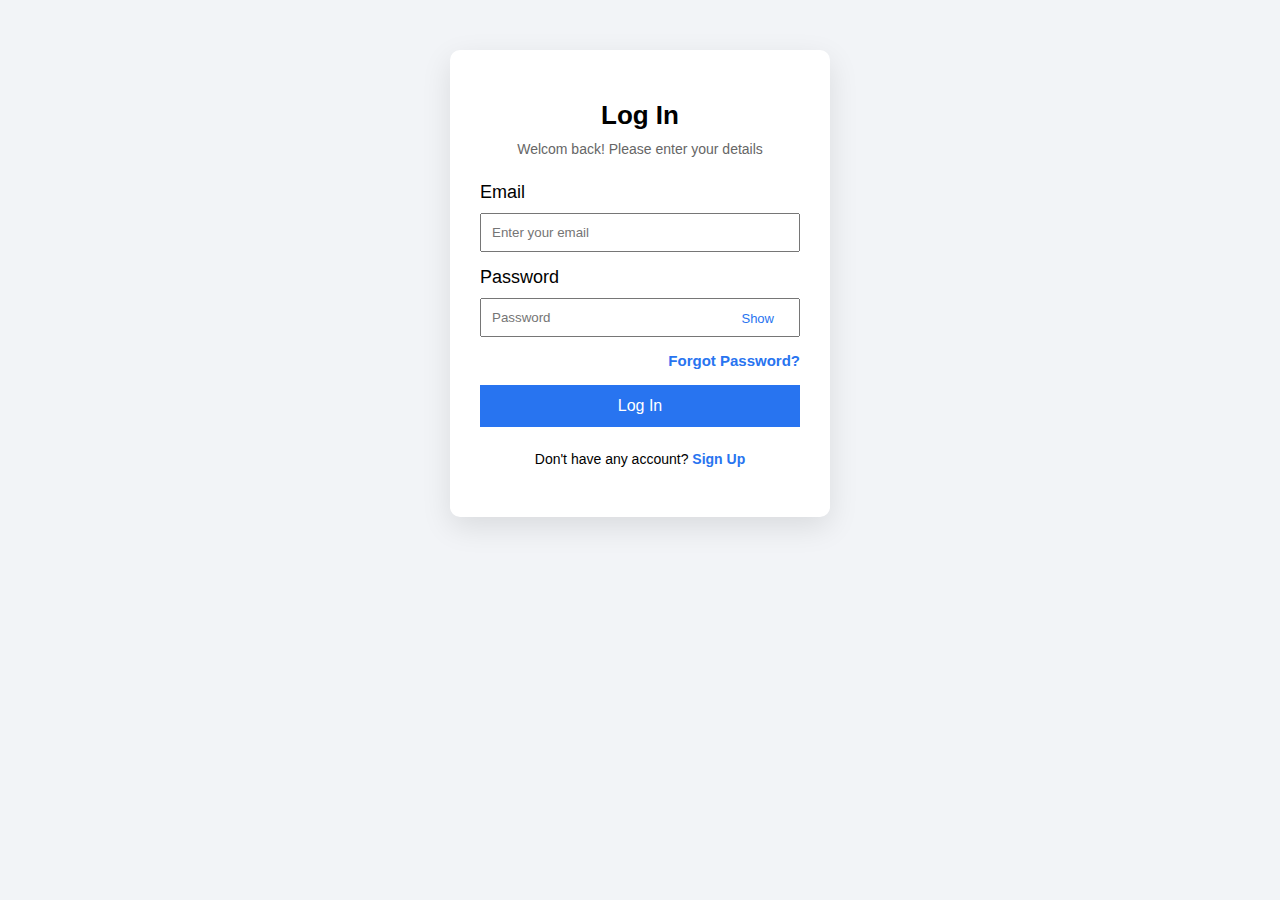
<file: index.html>
<!DOCTYPE html>
<html lang="en">

<head>
    <meta charset="UTF-8">
    <meta name="viewport" content="width=device-width, initial-scale=1.0">
    <title>Login Form</title>
    <link rel="stylesheet" href="style.css">
    <link rel="icon" href="image/logo.jpg">
</head>

<body>
    <div class="login-container">
        <div class="login-header">
            <h1>Log In</h1>
            <p>Welcom back! Please enter your details</p>
        </div>
        <form class="login-form">
            <p id="msg" class="msg"></p>
            <div class="form-group">
                <label for="emial">Email</label>
                <input type="text" id="emailid" placeholder="Enter your email">
            </div>
            <div class="form-group">
                <label for="psswrd">Password</label>
                <div class="password-wrapper">
                    <input type="password" id="password" placeholder="Password">
                    <button type="button" id="togglePassword" class="show-btn">Show</button>
                </div>
            </div>
            <p><a href="forgotPassword/forgotpass.html">Forgot Password?</a></p>
            <button type="submit" id="loginbtn" class="login-btn">Log In</button>
        </form>
        <div class="login-footer">
            <p>Don't have any account? <a href="signupForm/signup.html">Sign Up</a></p>
        </div>
    </div>
    <script src="script.js"></script>
</body>

</html>
</file>
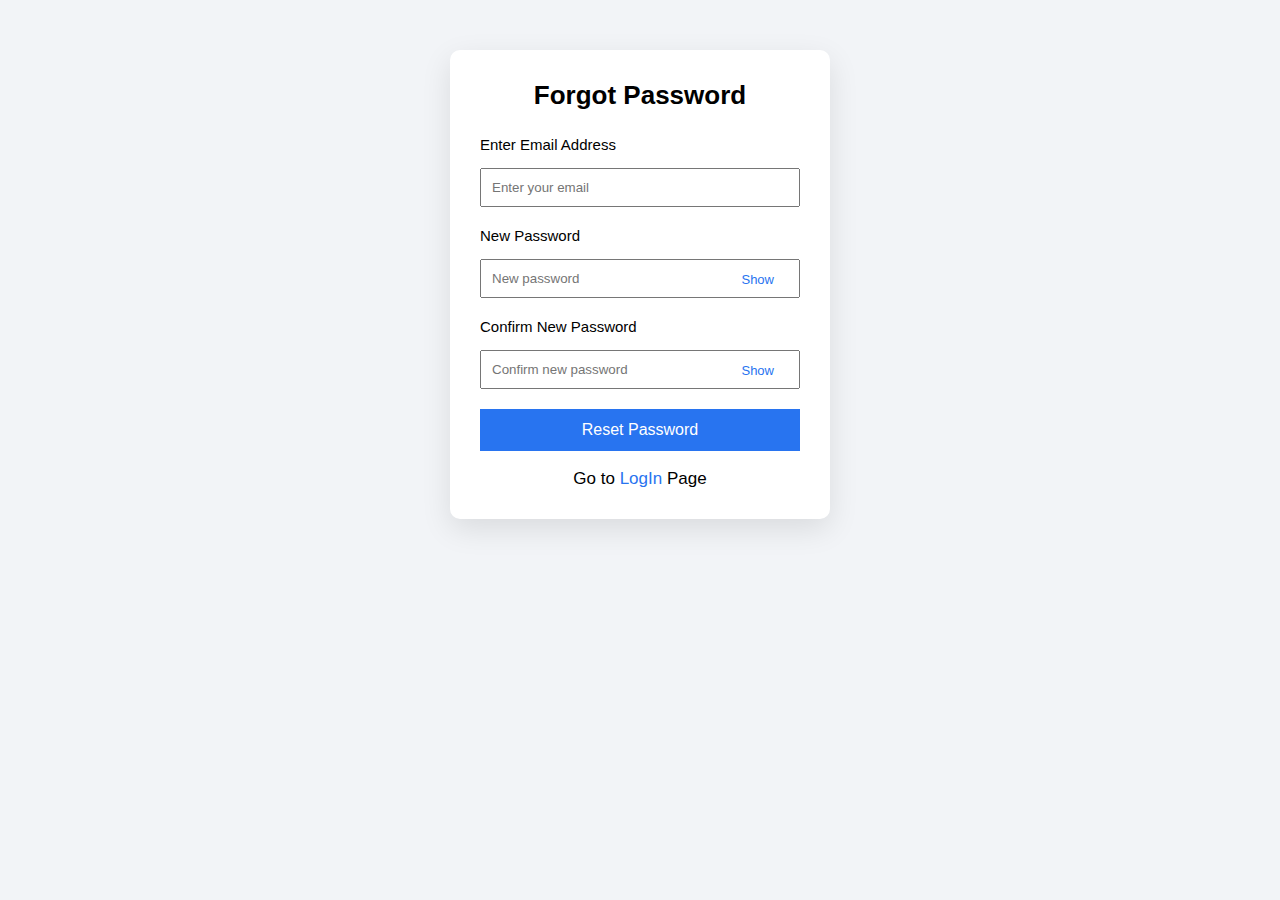
<file: forgotPassword/forgotpass.html>
<!DOCTYPE html>
<html lang="en">

<head>
    <meta charset="UTF-8">
    <meta name="viewport" content="width=device-width, initial-scale=1.0">
    <title>Forgot Password</title>
    <link rel="stylesheet" href="forgotpass.css">
    <link rel="icon" href="../image/logo.jpg">
</head>

<body>
    <div class="forgot-container">
        <div class="forgot-header">
            <h1>Forgot Password</h1>
        </div>
        <form class="forgot-form">
            <p id="msg" class="msg"></p>
            <div class="form-group">
                <label for="email">Enter Email Address</label>
                <input type="text" id="emailid" placeholder="Enter your email">
            </div>
            <div class="form-group">
                <label for="newpassword">New Password</label>
                <div class="password-wrapper">
                    <input type="password" id="newpassword" placeholder="New password">
                    <button type="button" id="togglenewPassword" class="show-btn">Show</button>
                </div>
            </div>
            <div class="form-group">
                <label for="cofrmnewpswd">Confirm New Password</label>
                <div class="password-wrapper">
                    <input type="password" id="confirmnewpassword" placeholder="Confirm new password">
                    <button type="button" id="toggleconfirmnewPassword" class="show-btn">Show</button>
                </div>
            </div>
            <button type="submit" id="forgotbtn" class="forgot-btn">Reset Password</button>
        </form>
        <div class="golog-page">
            <p>Go to <a href="../index.html">LogIn</a> Page</p>
        </div>
    </div>
    <script src="forgotpass.js"></script>
</body>

</html>
</file>
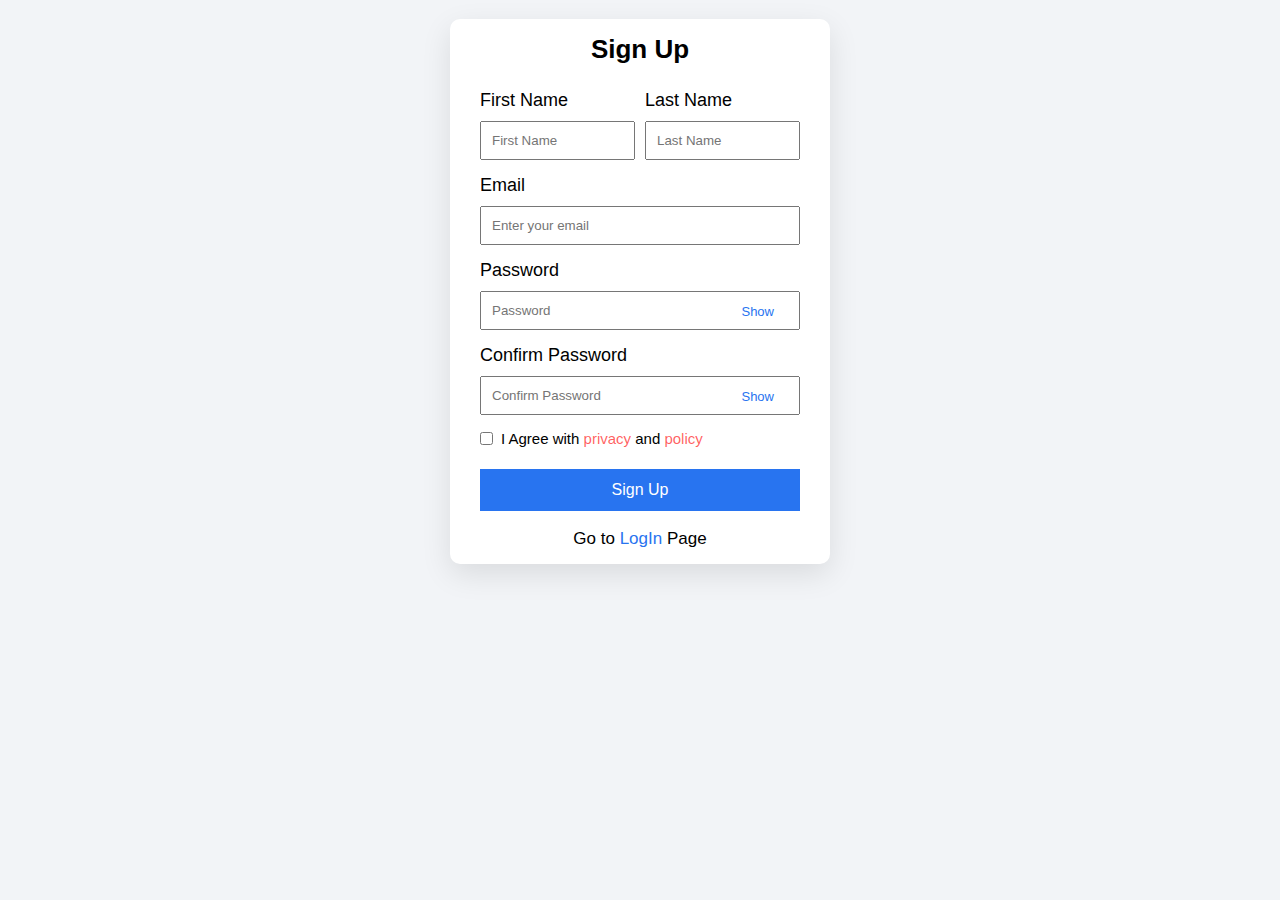
<file: signForm/signup.html>
<!DOCTYPE html>
<html lang="en">

<head>
    <meta charset="UTF-8">
    <meta name="viewport" content="width=device-width, initial-scale=1.0">
    <title>SignUp Form</title>
    <link rel="stylesheet" href="signup.css">
    <link rel="icon" href="../image/logo.jpg">
</head>

<body>
    <div class="signup-container">
        <div class="signup-header">
            <h1>Sign Up</h1>
        </div>
        <form class="signup-form">
            <p id="msg" class="msg"></p>
            <div class="form-group names">
                <div class="name-field">
                    <label for="firstname">First Name</label>
                    <input type="text" id="firstname" placeholder="First Name">
                </div>
                <div class="name-field">
                    <label for="lastname">Last Name</label>
                    <input type="text" id="lastname" placeholder="Last Name">
                </div>
            </div>
            <div class="form-group">
                <label for="emial">Email</label>
                <input type="text" id="emailid" placeholder="Enter your email">
            </div>
            <div class="form-group">
                <label for="psswrd">Password</label>
                <div class="password-wrapper">
                    <input type="password" id="password" placeholder="Password">
                    <button type="button" id="togglePassword" class="show-btn">Show</button>
                </div>
            </div>
            <div class="form-group">
                <label for="psswrd">Confirm Password</label>
                <div class="password-wrapper">
                    <input type="password" id="confirmpassword" placeholder="Confirm Password">
                    <button type="button" id="toggleConfirmPassword" class="show-btn">Show</button>
                </div>
            </div>
            <div class="form-group">
                <div class="policy">
                    <input type="checkbox" id="policy">
                    <p>I Agree with <span>privacy</span> and <span>policy</span></p>
                </div>
            </div>
            <button type="submit" id="signup" class="signup-btn">Sign Up</button>
        </form>
        <div class="golog-page">
            <p>Go to <a href="../index.html">LogIn</a> Page</p>
        </div>
    </div>
    <script src="signup.js"></script>
</body>

</html>
</file>
<file: style.css>
* {
    padding: 0;
    margin: 0;
    list-style: none;
    text-decoration: none;
    box-sizing: border-box;
    font-family:'Trebuchet MS', 'Lucida Sans Unicode', 'Lucida Grande', 'Lucida Sans', Arial, sans-serif;
}

body {
    display: flex;
    justify-content: center;
    align-items: center;
    background-color: #f2f4f7;
}

.login-container {
    width: 380px;
    background-color: #ffffff;
    padding: 50px 30px;
    margin: 50px;
    border-radius: 10px;
    box-shadow: 0 10px 30px rgba(0, 0, 0, 0.1);
}

.login-header {
    text-align: center;
    margin-bottom: 25px;
}

.login-header h1 {
    font-size: 26px;
    margin-bottom: 10px;
}

.login-header p {
    font-size: 14px;
    color: #666;
}

.login-form .form-group {
    margin-bottom: 15px;
}

.login-form label {
    display: block;
    font-size: 18px;
    margin-bottom: 10px;
}

.login-form input {
    width: 100%;
    padding: 10px;
}

.login-form input:focus {
    border-color: #2874f0;
}

.login-form p {
    text-align: right;
    font-weight: 800;
    margin-bottom: 15px;
}

.login-form a {
    font-size: 15px;
    text-decoration: none;
    color: #2874f0;
}

.password-wrapper {
    position: relative;
}

.password-wrapper input {
    width: 100%;
    padding: 10px;
    padding-right: 60px;
}

.show-btn {
    position: absolute;
    right: 1px;
    top: 50%;
    padding: 10px 25px;
    transform: translateY(-50%);
    cursor: pointer;
    font-size: 13px;
    color: #2874f0;
    user-select: none;
    border: none;
    background-color: #fff;
}

.login-btn {
    width: 100%;
    padding: 12px;
    border: none;
    background-color: #2874f0;
    color: #fff;
    font-size: 16px;
    margin-bottom: 4px;
    cursor: pointer;
}

.login-btn:hover {
    background: #1a5fd0;
}

.login-footer {
    text-align: center;
    margin-top: 20px;
    font-size: 14px;
}

.login-footer a {
    color: #2874f0;
    text-decoration: none;
    font-weight: 600;
}

.login-form .msg {
    width: 100%;
    text-align: center;
    font-size: 14px;
    margin-bottom: 10px;
}
</file>
<file: forgotPassword/forgotpass.css>
*{
    padding: 0;
    margin: 0;
    list-style: none;
    text-decoration: none;
    box-sizing: border-box;
    font-family: 'Trebuchet MS', 'Lucida Sans Unicode', 'Lucida Grande', 'Lucida Sans', Arial, sans-serif;
}
body {
    display: flex;
    justify-content: center;
    align-items: center;
    background-color: #f2f4f7;
}

.forgot-container {
    width: 380px;
    background-color: #ffffff;
    padding: 30px 30px;
    margin: 50px;
    border-radius: 10px;
    box-shadow: 0 10px 30px rgba(0, 0, 0, 0.1);
}

.forgot-header {
    text-align: center;
    margin-bottom: 25px;
}

.forgot-header h1 {
    font-size: 26px;
    margin-bottom: 20px;
}

.forgot-form .form-group {
    margin-bottom: 20px;
}

.forgot-form label {
    display: block;
    font-size: 15px;
    margin-bottom: 15px;
}

.forgot-form input {
    width: 100%;
    padding: 10px;
}

.forgot-form input:focus {
    border-color: #2874f0;
}

.password-wrapper {
    position: relative;
}

.password-wrapper input {
    width: 100%;
    padding: 10px;
    padding-right: 60px;
}

.show-btn {
    position: absolute;
    right: 1px;
    top: 50%;
    padding: 10px 25px;
    transform: translateY(-50%);
    cursor: pointer;
    font-size: 13px;
    color: #2874f0;
    user-select: none;
    border: none;
    background-color: #fff;
}

.forgot-btn {
    width: 100%;
    padding: 12px;
    border: none;
    background-color: #2874f0;
    color: #fff;
    font-size: 16px;
    margin-bottom: 18px;
    cursor: pointer;
}

.forgot-btn:hover {
    background: #1a5fd0;
}

.forgot-form .msg {
    width: 100%;
    text-align: center;
    font-size: 14px;
    margin-bottom: 15px;
}

.golog-page {
    text-align: center;
    font-size: 17px;
}

.golog-page a {
    color: #2874f0;
}
</file>
<file: signForm/signup.css>
* {
    padding: 0;
    margin: 0;
    list-style: none;
    text-decoration: none;
    box-sizing: border-box;
    font-family: 'Trebuchet MS', 'Lucida Sans Unicode', 'Lucida Grande', 'Lucida Sans', Arial, sans-serif;
}

body {
    display: flex;
    justify-content: center;
    align-items: center;
    background-color: #f2f4f7;
}

.signup-container {
    width: 380px;
    background-color: #ffffff;
    padding: 15px 30px;
    margin: 19px;
    border-radius: 10px;
    box-shadow: 0 10px 30px rgba(0, 0, 0, 0.1);
}

.signup-header {
    text-align: center;
    margin-bottom: 25px;
}

.signup-header h1 {
    font-size: 26px;
    margin-bottom: 10px;
}

.names {
    display: flex;
    gap: 10px;
}

.name-field {
    width: 50%;
}

.name-field label {
    display: block;
    margin-bottom: 6px;
    font-size: 16px;
}

.name-field input {
    width: 100%;
    padding: 10px;
}

.signup-form .form-group {
    margin-bottom: 15px;
}

.signup-form label {
    display: block;
    font-size: 18px;
    margin-bottom: 10px;
}

.signup-form input {
    width: 100%;
    padding: 10px;
}

.signup-form input:focus {
    border-color: #2874f0;
}

.password-wrapper {
    position: relative;
}

.password-wrapper input {
    width: 100%;
    padding: 10px;
    padding-right: 60px;
}

.show-btn {
    position: absolute;
    right: 1px;
    top: 50%;
    padding: 10px 25px;
    transform: translateY(-50%);
    cursor: pointer;
    font-size: 13px;
    color: #2874f0;
    user-select: none;
    border: none;
    background-color: #fff;
}

.policy {
    display: flex;
    align-items: center;
    margin-bottom: 22px;
    gap: 8px;
}

.policy input {
    width: auto;
}

.policy p {
    font-size: 15px;
}

.policy span {
    color: rgba(255, 0, 0, 0.636);
}

.signup-btn {
    width: 100%;
    padding: 12px;
    border: none;
    background-color: #2874f0;
    color: #fff;
    font-size: 16px;
    margin-bottom: 18px;
    cursor: pointer;
}

.signup-btn:hover {
    background: #1a5fd0;
}

.signup-form .msg {
    width: 100%;
    text-align: center;
    font-size: 14px;
    margin-bottom: 10px;
}

.golog-page {
    text-align: center;
    font-size: 17px;
}

.golog-page a {
    color: #2874f0;
}
</file>
